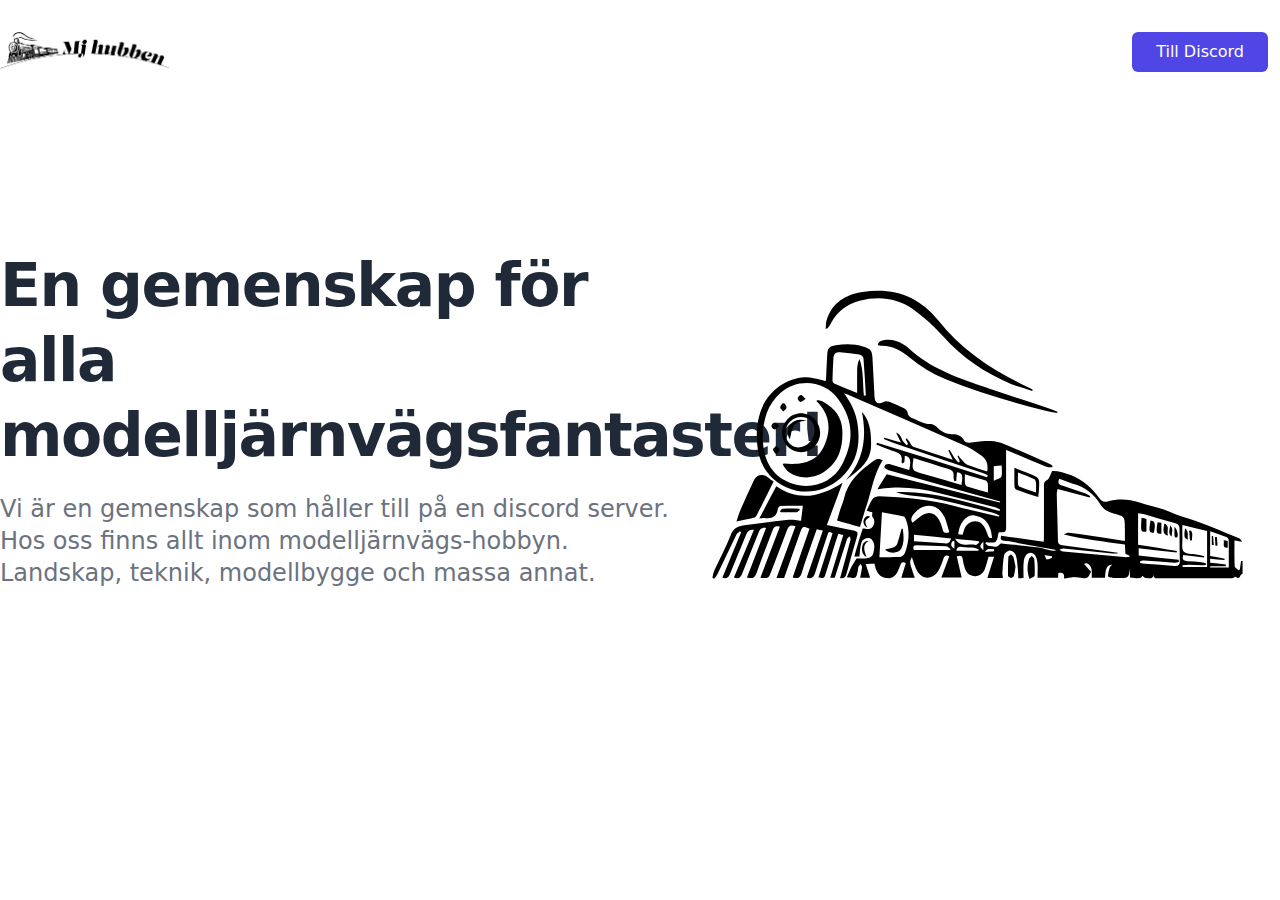
<file: index.html>
<!DOCTYPE html><html><head><meta charSet="utf-8"/><meta name="viewport" content="width=device-width"/><title>MJ hubben</title><meta name="description" content="Vi är en gemenskap som håller till på en discord server. Hos oss finns allt inom modelljärnvägs-hobbyn. Landskap, teknik, modellbygge och massa annat."/><link rel="apple-touch-icon" sizes="180x180" href="/apple-touch-icon.png"/><link rel="icon" type="image/png" sizes="32x32" href="/favicon-32x32.png"/><link rel="icon" type="image/png" sizes="16x16" href="/favicon-16x16.png"/><link rel="manifest" href="/site.webmanifest"/><meta name="msapplication-TileColor" content="#da532c"/><meta name="theme-color" content="#ffffff"/><meta name="next-head-count" content="10"/><link rel="preload" href="/_next/static/css/1b4a364ce0937966.css" as="style"/><link rel="stylesheet" href="/_next/static/css/1b4a364ce0937966.css" data-n-g=""/><noscript data-n-css=""></noscript><script defer="" nomodule="" src="/_next/static/chunks/polyfills-c67a75d1b6f99dc8.js"></script><script src="/_next/static/chunks/webpack-8fa1640cc84ba8fe.js" defer=""></script><script src="/_next/static/chunks/framework-3b5a00d5d7e8d93b.js" defer=""></script><script src="/_next/static/chunks/main-59a90320855f5cf5.js" defer=""></script><script src="/_next/static/chunks/pages/_app-3893aca8cac41098.js" defer=""></script><script src="/_next/static/chunks/247-36b39074e2867c87.js" defer=""></script><script src="/_next/static/chunks/pages/index-c1bc0ac6b2c2dc15.js" defer=""></script><script src="/_next/static/xfqlnsU2F1IgwE2CqyK-F/_buildManifest.js" defer=""></script><script src="/_next/static/xfqlnsU2F1IgwE2CqyK-F/_ssgManifest.js" defer=""></script></head><body><div id="__next"><div><div class="w-full"><nav class="container relative flex flex-wrap items-center justify-between p-8 mx-auto lg:justify-between xl:px-0"><div class="flex flex-wrap items-center justify-between w-full lg:w-auto"><a class="flex items-center space-x-2 text-2xl font-medium text-black dark:text-gray-100 text-justify" href="/"><img alt="Mj hubben" src="/_next/static/media/mjhubben.4cdf35e1.png" width="684" height="162" decoding="async" data-nimg="1" class="h-10 w-max" loading="lazy" style="color:transparent"/></a></div><div class="hidden mr-3 space-x-4 lg:flex"><a href="https://discord.gg/3xmDuvxgBc" class="px-6 py-2 text-white bg-indigo-600 rounded-md md:ml-5" target="_blank" rel="noreferrer">Till Discord</a></div></nav></div><div class="container p-8 mx-auto xl:px-0 flex flex-wrap "><div class="flex items-center w-full lg:w-1/2"><div class="max-w-2xl mb-8"><h1 class="text-4xl font-bold leading-snug tracking-tight text-gray-800 lg:text-4xl lg:leading-tight xl:text-6xl xl:leading-tight dark:text-white">En gemenskap för alla modelljärnvägsfantaster!</h1><p class="py-5 text-xl leading-normal text-gray-500 lg:text-xl xl:text-2xl dark:text-gray-300">Vi är en gemenskap som håller till på en discord server. Hos oss finns allt inom modelljärnvägs-hobbyn. Landskap, teknik, modellbygge och massa annat.</p><a href="https://discord.gg/3xmDuvxgBc" class="w-full px-6 py-2 mt-3 text-center text-white bg-indigo-600 rounded-md lg:ml-5 lg:hidden" target="_blank" rel="noreferrer">Till Discord</a></div></div><div class="flex items-center justify-center w-full lg:w-1/2"><div class=""><img alt="Hero Illustration" src="/_next/static/media/train.93f26de5.svg" width="616" height="617" decoding="async" data-nimg="1" loading="eager" style="color:transparent"/></div></div></div></div></div><script id="__NEXT_DATA__" type="application/json">{"props":{"pageProps":{}},"page":"/","query":{},"buildId":"xfqlnsU2F1IgwE2CqyK-F","nextExport":true,"autoExport":true,"isFallback":false,"scriptLoader":[]}</script></body></html>
</file>
<file: _next/static/css/1b4a364ce0937966.css>
/*
! tailwindcss v3.2.4 | MIT License | https://tailwindcss.com
*/*,:after,:before{box-sizing:border-box;border:0 solid #e5e7eb}:after,:before{--tw-content:""}html{line-height:1.5;-webkit-text-size-adjust:100%;-moz-tab-size:4;-o-tab-size:4;tab-size:4;font-family:ui-sans-serif,system-ui,-apple-system,BlinkMacSystemFont,Segoe UI,Roboto,Helvetica Neue,Arial,Noto Sans,sans-serif,Apple Color Emoji,Segoe UI Emoji,Segoe UI Symbol,Noto Color Emoji;font-feature-settings:normal}body{margin:0;line-height:inherit}hr{height:0;color:inherit;border-top-width:1px}abbr:where([title]){-webkit-text-decoration:underline dotted;text-decoration:underline dotted}h1,h2,h3,h4,h5,h6{font-size:inherit;font-weight:inherit}a{color:inherit;text-decoration:inherit}b,strong{font-weight:bolder}code,kbd,pre,samp{font-family:ui-monospace,SFMono-Regular,Menlo,Monaco,Consolas,Liberation Mono,Courier New,monospace;font-size:1em}small{font-size:80%}sub,sup{font-size:75%;line-height:0;position:relative;vertical-align:baseline}sub{bottom:-.25em}sup{top:-.5em}table{text-indent:0;border-color:inherit;border-collapse:collapse}button,input,optgroup,select,textarea{font-family:inherit;font-size:100%;font-weight:inherit;line-height:inherit;color:inherit;margin:0;padding:0}button,select{text-transform:none}[type=button],[type=reset],[type=submit],button{-webkit-appearance:button;background-color:transparent;background-image:none}:-moz-focusring{outline:auto}:-moz-ui-invalid{box-shadow:none}progress{vertical-align:baseline}::-webkit-inner-spin-button,::-webkit-outer-spin-button{height:auto}[type=search]{-webkit-appearance:textfield;outline-offset:-2px}::-webkit-search-decoration{-webkit-appearance:none}::-webkit-file-upload-button{-webkit-appearance:button;font:inherit}summary{display:list-item}blockquote,dd,dl,figure,h1,h2,h3,h4,h5,h6,hr,p,pre{margin:0}fieldset{margin:0}fieldset,legend{padding:0}menu,ol,ul{list-style:none;margin:0;padding:0}textarea{resize:vertical}input::-moz-placeholder,textarea::-moz-placeholder{opacity:1;color:#9ca3af}input::placeholder,textarea::placeholder{opacity:1;color:#9ca3af}[role=button],button{cursor:pointer}:disabled{cursor:default}audio,canvas,embed,iframe,img,object,svg,video{display:block;vertical-align:middle}img,video{max-width:100%;height:auto}[hidden]{display:none}*,:after,:before{--tw-border-spacing-x:0;--tw-border-spacing-y:0;--tw-translate-x:0;--tw-translate-y:0;--tw-rotate:0;--tw-skew-x:0;--tw-skew-y:0;--tw-scale-x:1;--tw-scale-y:1;--tw-pan-x: ;--tw-pan-y: ;--tw-pinch-zoom: ;--tw-scroll-snap-strictness:proximity;--tw-ordinal: ;--tw-slashed-zero: ;--tw-numeric-figure: ;--tw-numeric-spacing: ;--tw-numeric-fraction: ;--tw-ring-inset: ;--tw-ring-offset-width:0px;--tw-ring-offset-color:#fff;--tw-ring-color:rgba(59,130,246,.5);--tw-ring-offset-shadow:0 0 #0000;--tw-ring-shadow:0 0 #0000;--tw-shadow:0 0 #0000;--tw-shadow-colored:0 0 #0000;--tw-blur: ;--tw-brightness: ;--tw-contrast: ;--tw-grayscale: ;--tw-hue-rotate: ;--tw-invert: ;--tw-saturate: ;--tw-sepia: ;--tw-drop-shadow: ;--tw-backdrop-blur: ;--tw-backdrop-brightness: ;--tw-backdrop-contrast: ;--tw-backdrop-grayscale: ;--tw-backdrop-hue-rotate: ;--tw-backdrop-invert: ;--tw-backdrop-opacity: ;--tw-backdrop-saturate: ;--tw-backdrop-sepia: }::backdrop{--tw-border-spacing-x:0;--tw-border-spacing-y:0;--tw-translate-x:0;--tw-translate-y:0;--tw-rotate:0;--tw-skew-x:0;--tw-skew-y:0;--tw-scale-x:1;--tw-scale-y:1;--tw-pan-x: ;--tw-pan-y: ;--tw-pinch-zoom: ;--tw-scroll-snap-strictness:proximity;--tw-ordinal: ;--tw-slashed-zero: ;--tw-numeric-figure: ;--tw-numeric-spacing: ;--tw-numeric-fraction: ;--tw-ring-inset: ;--tw-ring-offset-width:0px;--tw-ring-offset-color:#fff;--tw-ring-color:rgba(59,130,246,.5);--tw-ring-offset-shadow:0 0 #0000;--tw-ring-shadow:0 0 #0000;--tw-shadow:0 0 #0000;--tw-shadow-colored:0 0 #0000;--tw-blur: ;--tw-brightness: ;--tw-contrast: ;--tw-grayscale: ;--tw-hue-rotate: ;--tw-invert: ;--tw-saturate: ;--tw-sepia: ;--tw-drop-shadow: ;--tw-backdrop-blur: ;--tw-backdrop-brightness: ;--tw-backdrop-contrast: ;--tw-backdrop-grayscale: ;--tw-backdrop-hue-rotate: ;--tw-backdrop-invert: ;--tw-backdrop-opacity: ;--tw-backdrop-saturate: ;--tw-backdrop-sepia: }.container{width:100%}@media (min-width:640px){.container{max-width:640px}}@media (min-width:768px){.container{max-width:768px}}@media (min-width:1024px){.container{max-width:1024px}}@media (min-width:1280px){.container{max-width:1280px}}@media (min-width:1536px){.container{max-width:1536px}}.relative{position:relative}.mx-auto{margin-left:auto;margin-right:auto}.mb-8{margin-bottom:2rem}.mt-3{margin-top:.75rem}.mr-3{margin-right:.75rem}.flex{display:flex}.hidden{display:none}.h-10{height:2.5rem}.w-full{width:100%}.w-max{width:-moz-max-content;width:max-content}.max-w-2xl{max-width:42rem}.flex-wrap{flex-wrap:wrap}.items-center{align-items:center}.justify-center{justify-content:center}.justify-between{justify-content:space-between}.space-x-2>:not([hidden])~:not([hidden]){--tw-space-x-reverse:0;margin-right:calc(.5rem * var(--tw-space-x-reverse));margin-left:calc(.5rem * calc(1 - var(--tw-space-x-reverse)))}.space-x-4>:not([hidden])~:not([hidden]){--tw-space-x-reverse:0;margin-right:calc(1rem * var(--tw-space-x-reverse));margin-left:calc(1rem * calc(1 - var(--tw-space-x-reverse)))}.rounded-md{border-radius:.375rem}.bg-indigo-600{--tw-bg-opacity:1;background-color:rgb(79 70 229/var(--tw-bg-opacity))}.p-8{padding:2rem}.py-5{padding-top:1.25rem;padding-bottom:1.25rem}.px-6{padding-left:1.5rem;padding-right:1.5rem}.py-2{padding-top:.5rem;padding-bottom:.5rem}.text-center{text-align:center}.text-justify{text-align:justify}.text-4xl{font-size:2.25rem;line-height:2.5rem}.text-xl{font-size:1.25rem;line-height:1.75rem}.text-2xl{font-size:1.5rem;line-height:2rem}.font-bold{font-weight:700}.font-medium{font-weight:500}.leading-snug{line-height:1.375}.leading-normal{line-height:1.5}.tracking-tight{letter-spacing:-.025em}.text-gray-800{--tw-text-opacity:1;color:rgb(31 41 55/var(--tw-text-opacity))}.text-gray-500{--tw-text-opacity:1;color:rgb(107 114 128/var(--tw-text-opacity))}.text-white{--tw-text-opacity:1;color:rgb(255 255 255/var(--tw-text-opacity))}.text-black{--tw-text-opacity:1;color:rgb(0 0 0/var(--tw-text-opacity))}.blur{--tw-blur:blur(8px);filter:var(--tw-blur) var(--tw-brightness) var(--tw-contrast) var(--tw-grayscale) var(--tw-hue-rotate) var(--tw-invert) var(--tw-saturate) var(--tw-sepia) var(--tw-drop-shadow)}.dark .dark\:text-white{--tw-text-opacity:1;color:rgb(255 255 255/var(--tw-text-opacity))}.dark .dark\:text-gray-300{--tw-text-opacity:1;color:rgb(209 213 219/var(--tw-text-opacity))}.dark .dark\:text-gray-100{--tw-text-opacity:1;color:rgb(243 244 246/var(--tw-text-opacity))}@media (min-width:768px){.md\:ml-5{margin-left:1.25rem}}@media (min-width:1024px){.lg\:ml-5{margin-left:1.25rem}.lg\:flex{display:flex}.lg\:hidden{display:none}.lg\:w-1\/2{width:50%}.lg\:w-auto{width:auto}.lg\:justify-between{justify-content:space-between}.lg\:text-4xl{font-size:2.25rem;line-height:2.5rem}.lg\:text-xl{font-size:1.25rem;line-height:1.75rem}.lg\:leading-tight{line-height:1.25}}@media (min-width:1280px){.xl\:px-0{padding-left:0;padding-right:0}.xl\:text-6xl{font-size:3.75rem;line-height:1}.xl\:text-2xl{font-size:1.5rem;line-height:2rem}.xl\:leading-tight{line-height:1.25}}
</file>
